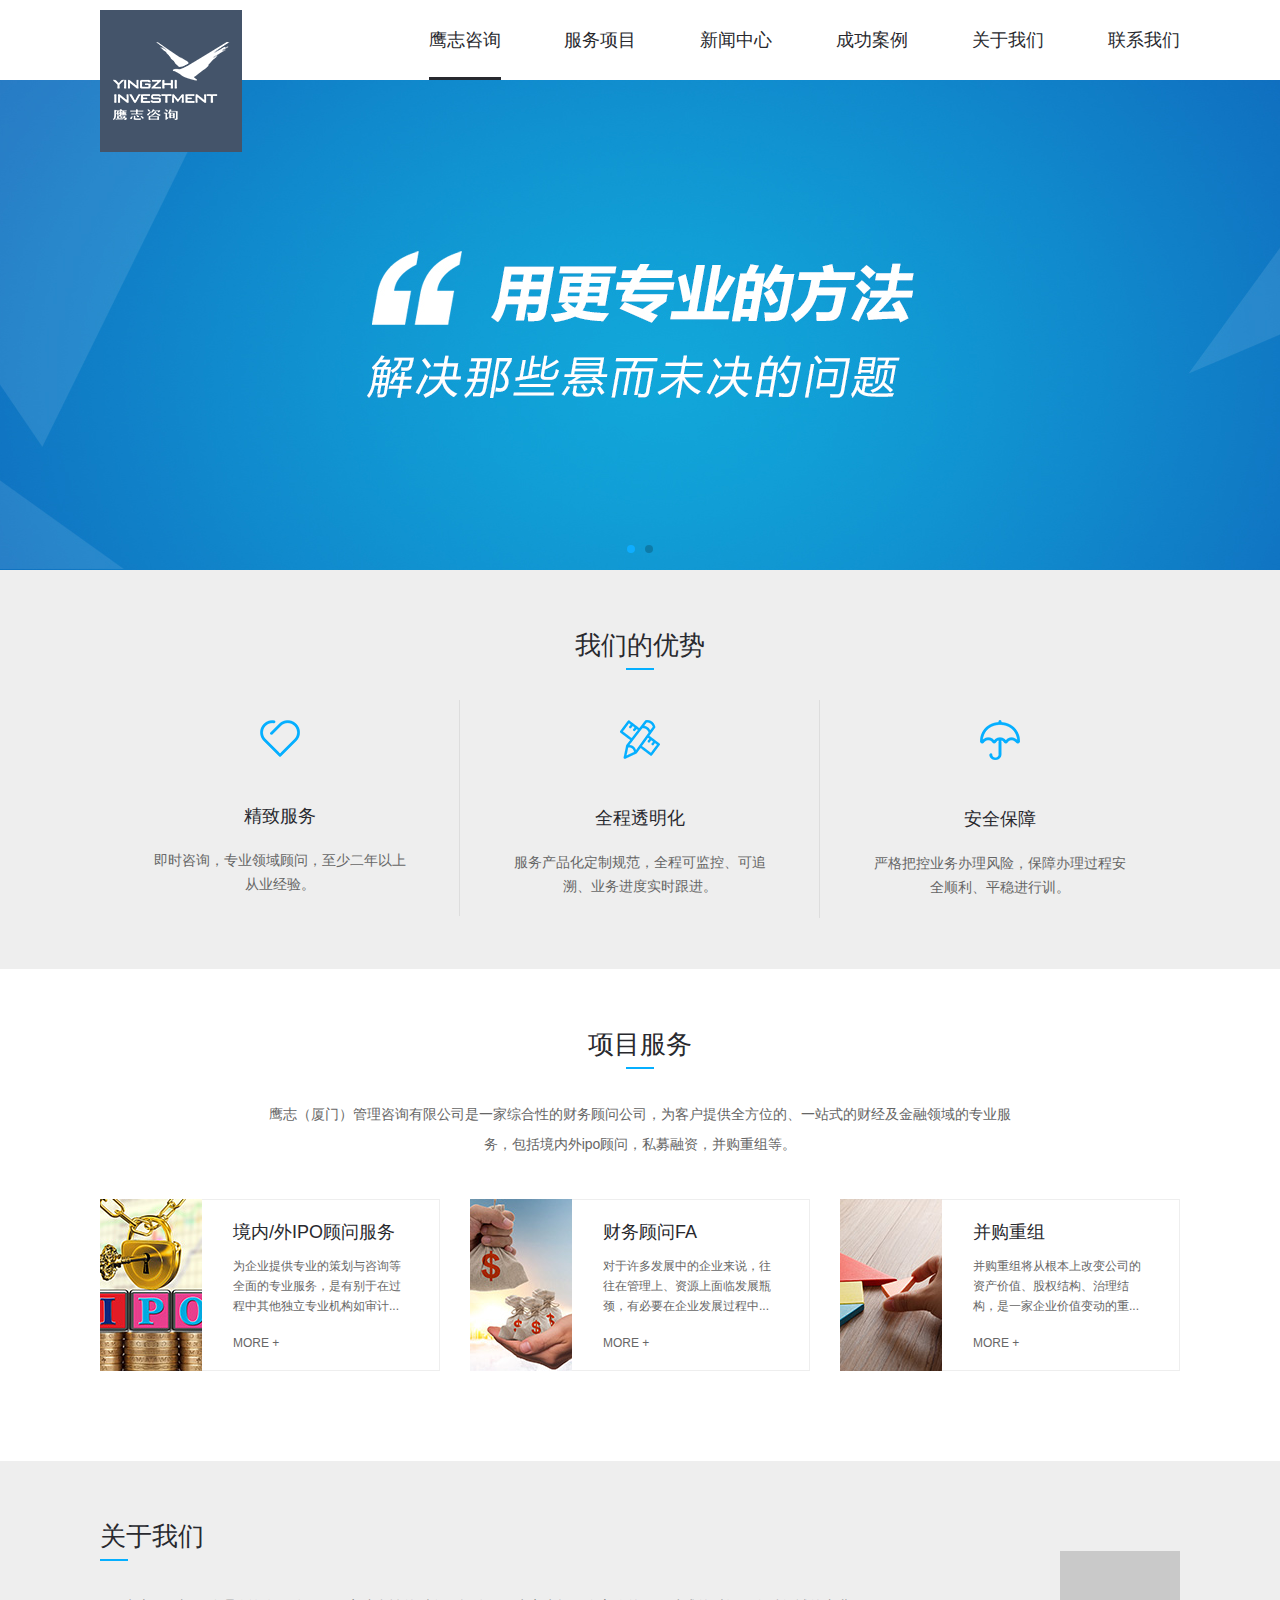
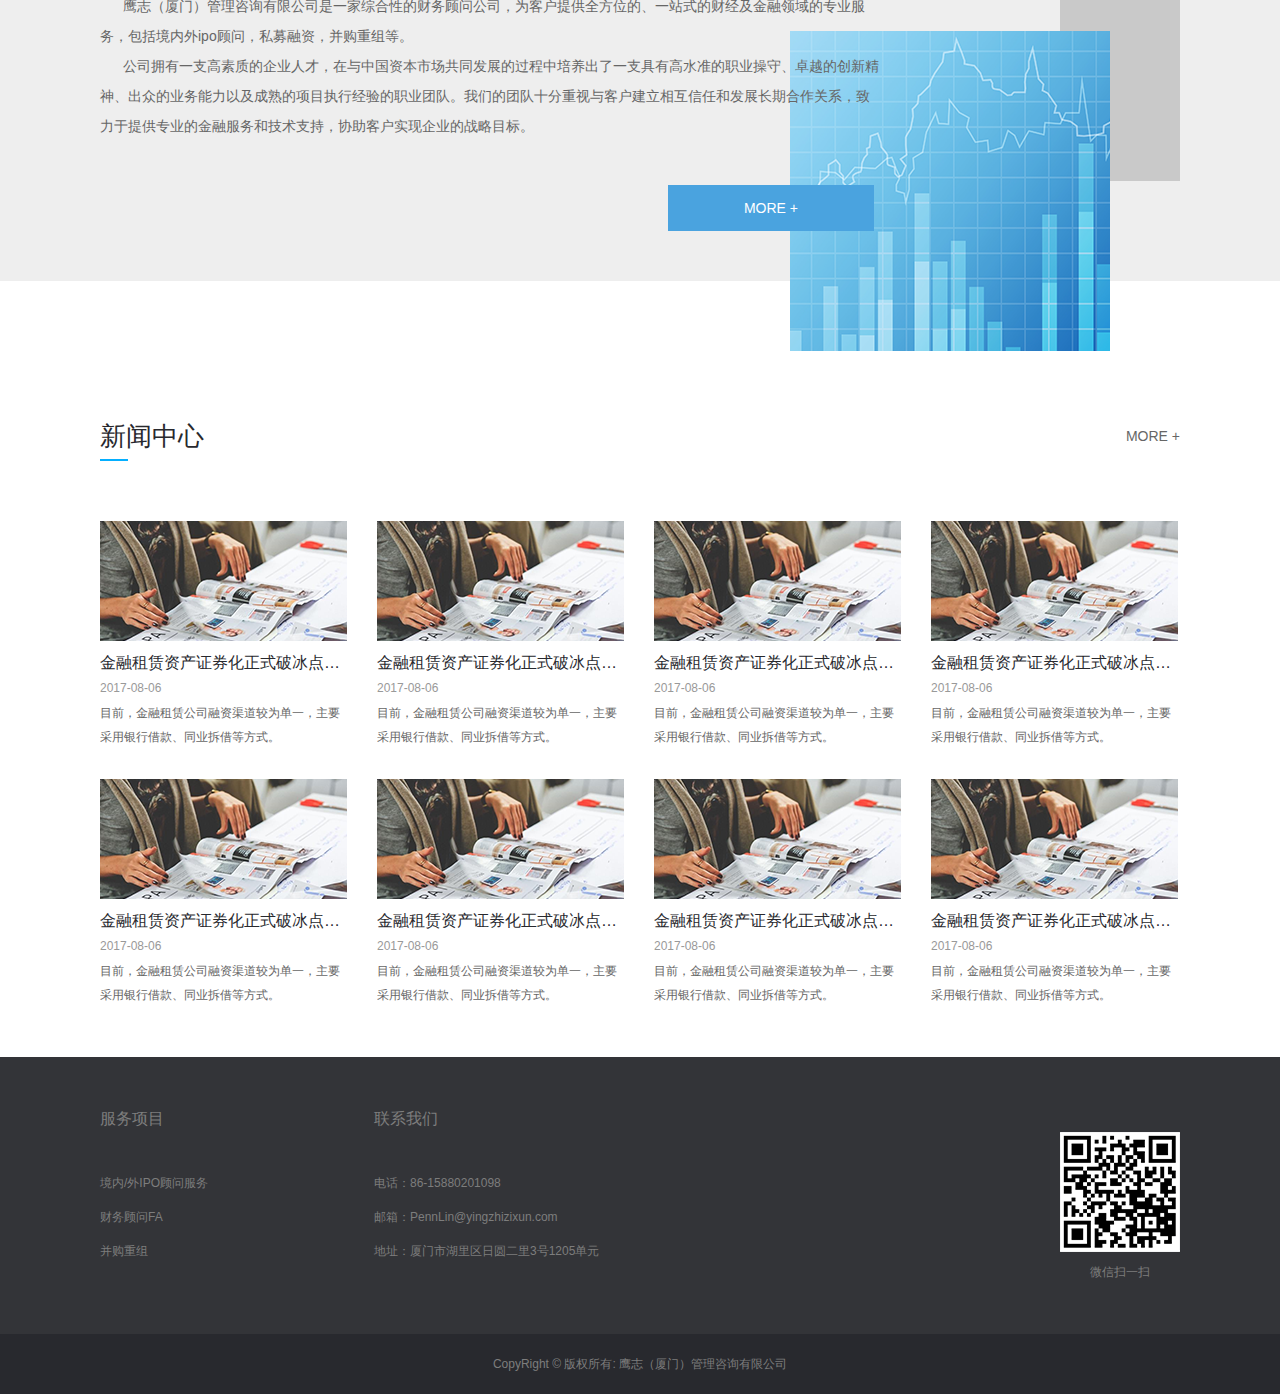
<file: index.html>
<!DOCTYPE html>
<html>
<head>
<meta charset="utf-8">
<meta http-equiv="X-UA-Compatible" content="IE=edge,chrome=1">
<title>鹰志(厦门)管理咨询有限公司</title>
<meta name="keywords" content="鹰志(厦门)管理咨询有限公司" />
<meta name="description" content="鹰志(厦门)管理咨询有限公司是综合性的财务顾问公司，服务范围包括上市融资顾问、私募及并购顾问、财税及管理顾问、税务筹划、内部监控及风险管理。" />
<link href="css/common.css" rel="stylesheet">
<link href="css/swiper.min.css" rel="stylesheet">
</head>
<body>
	<div class="wrap top-nav">
		<div class="center relative">
			<a class="logo" href=""></a>
			<p class="nav">
				<a class="on" href="index.html">鹰志咨询</a>
				<a href="service.html">服务项目</a>
				<a href="news.html">新闻中心</a>
				<a href="case.html">成功案例</a>
				<a href="about.html">关于我们</a>
				<a href="contact.html">联系我们</a>
			</p>
		</div>
	</div>
	<div class="wrap banner relative">
		<!-- <div class="banner-wen"></div> -->
		<div class="swiper-container">
	        <div class="swiper-wrapper">
	            <div class="swiper-slide" style="background:url(images/banner1.jpg) center center"></div>
	            <div class="swiper-slide" style="background:url(images/banner2.jpg) center center"></div>
	            <!-- <div class="swiper-slide" style="background:url(images/banner3.jpg) center center"></div> -->
	        </div>
	        <!-- Add Pagination -->
	        <div class="swiper-pagination"></div>
	    </div>
	</div>
	<div class="wrap grey padding">
		<div class="center">
			<p class="center-tit">我们的优势</p>
			<div class="superiority">
				<dl>
					<dd class="pic"><img src="images/icon-service.png"></dd>
					<dt>精致服务</dt>
					<dd>即时咨询，专业领域顾问，至少二年以上从业经验。</dd>
				</dl>
				<dl>
					<dd class="pic"><img src="images/icon-rule.png"></dd>
					<dt>全程透明化</dt>
					<dd>服务产品化定制规范，全程可监控、可追溯、业务进度实时跟进。</dd>
				</dl>
				<dl class="clear-bg">
					<dd class="pic"><img src="images/icon-safe.png"></dd>
					<dt>安全保障</dt>
					<dd>严格把控业务办理风险，保障办理过程安全顺利、平稳进行训。</dd>
				</dl>
			</div>
		</div>
	</div>
	<div class="wrap padding">
		<div class="center">
			<p class="center-tit">项目服务</p>
			<p class="center-subtit">鹰志（厦门）管理咨询有限公司是一家综合性的财务顾问公司，为客户提供全方位的、一站式的财经及金融领域的专业服务，包括境内外ipo顾问，私募融资，并购重组等。</p>
			<div class="ser-box clearfix">
				<div class="ser-list fl">
					<span class="pic">
						<i class="cover"></i>
						<img src="images/ser1.jpg">
					</span>
					<p class="ser-tit">境内/外IPO顾问服务</p>
					<p class="ser-wen">为企业提供专业的策划与咨询等全面的专业服务，是有别于在过程中其他独立专业机构如审计...</p>
					<a href="service.html?a=1">MORE +</a>
				</div>
				<div class="ser-list fl ml30">
					<span class="pic">
						<i class="cover"></i>
						<img src="images/ser2.jpg">
					</span>
					<p class="ser-tit">财务顾问FA</p>
					<p class="ser-wen">对于许多发展中的企业来说，往往在管理上、资源上面临发展瓶颈，有必要在企业发展过程中...</p>
					<a href="service.html?a=2">MORE +</a>
				</div>
				<div class="ser-list fr">
					<span class="pic">
						<i class="cover"></i>
						<img src="images/ser3.jpg">
					</span>
					<p class="ser-tit">并购重组</p>
					<p class="ser-wen">并购重组将从根本上改变公司的资产价值、股权结构、治理结构，是一家企业价值变动的重...</p>
					<a href="service.html?a=3">MORE +</a>
				</div>
			</div>
			<div class="ser-box clearfix">

<!-- 				<div class="ser-list fr">
					<span class="fr pic">
						<i class="cover"></i>
						<img src="images/ser4.jpg">
					</span>
					<p class="ser-tit">市值管理业务</p>
					<p class="ser-wen">为企业提供专业的策划与咨询等全面的专业服务，是有别于在过程中其他独立专业机构如审计师、律师、保荐人等所担当之角色...</p>
					<a href="service.html?a=4">MORE +</a>
				</div> -->
			</div>
		</div>
	</div>
	<div class="wrap grey padding">
		<div class="center about relative">
			<p class="left-tit">关于我们</p>
			<p class="about-pic1"></p>
			<p class="about-pic2"></p>
			<p class="about-wen">
				      &nbsp;&nbsp;&nbsp;&nbsp;&nbsp;&nbsp;鹰志（厦门）管理咨询有限公司是一家综合性的财务顾问公司，为客户提供全方位的、一站式的财经及金融领域的专业服务，包括境内外ipo顾问，私募融资，并购重组等。<br />
       				&nbsp;&nbsp;&nbsp;&nbsp;&nbsp;&nbsp;公司拥有一支高素质的企业人才，在与中国资本市场共同发展的过程中培养出了一支具有高水准的职业操守、卓越的创新精神、出众的业务能力以及成熟的项目执行经验的职业团队。我们的团队十分重视与客户建立相互信任和发展长期合作关系，致力于提供专业的金融服务和技术支持，协助客户实现企业的战略目标。
			</p>
			<a class="about-btn transition" href="about.html">MORE +</a>
		</div>
	</div>
	<div class="wrap mt80 padding">
		<div class="center about relative">
			<p class="left-tit">新闻中心<a href="news.html">MORE +</a></p>
			<div class="ind-news-box">
				<a class="ind-news-list" href="news-show.html">
					<span class="pic"><img src="images/news.png" /></span>
					<span class="tit">金融租赁资产证券化正式破冰点冰点冰点</span>
					<span class="time">2017-08-06</span>
					<span class="wen">目前，金融租赁公司融资渠道较为单一，主要采用银行借款、同业拆借等方式。</span>
				</a>
				<a class="ind-news-list" href="news-show.html">
					<span class="pic"><img src="images/news.png" /></span>
					<span class="tit">金融租赁资产证券化正式破冰点冰点冰点</span>
					<span class="time">2017-08-06</span>
					<span class="wen">目前，金融租赁公司融资渠道较为单一，主要采用银行借款、同业拆借等方式。</span>
				</a>
				<a class="ind-news-list" href="news-show.html">
					<span class="pic"><img src="images/news.png" /></span>
					<span class="tit">金融租赁资产证券化正式破冰点冰点冰点</span>
					<span class="time">2017-08-06</span>
					<span class="wen">目前，金融租赁公司融资渠道较为单一，主要采用银行借款、同业拆借等方式。</span>
				</a>
				<a class="ind-news-list" href="news-show.html">
					<span class="pic"><img src="images/news.png" /></span>
					<span class="tit">金融租赁资产证券化正式破冰点冰点冰点</span>
					<span class="time">2017-08-06</span>
					<span class="wen">目前，金融租赁公司融资渠道较为单一，主要采用银行借款、同业拆借等方式。</span>
				</a>
				<a class="ind-news-list" href="news-show.html">
					<span class="pic"><img src="images/news.png" /></span>
					<span class="tit">金融租赁资产证券化正式破冰点冰点冰点</span>
					<span class="time">2017-08-06</span>
					<span class="wen">目前，金融租赁公司融资渠道较为单一，主要采用银行借款、同业拆借等方式。</span>
				</a>
				<a class="ind-news-list" href="news-show.html">
					<span class="pic"><img src="images/news.png" /></span>
					<span class="tit">金融租赁资产证券化正式破冰点冰点冰点</span>
					<span class="time">2017-08-06</span>
					<span class="wen">目前，金融租赁公司融资渠道较为单一，主要采用银行借款、同业拆借等方式。</span>
				</a>
				<a class="ind-news-list" href="news-show.html">
					<span class="pic"><img src="images/news.png" /></span>
					<span class="tit">金融租赁资产证券化正式破冰点冰点冰点</span>
					<span class="time">2017-08-06</span>
					<span class="wen">目前，金融租赁公司融资渠道较为单一，主要采用银行借款、同业拆借等方式。</span>
				</a>
				<a class="ind-news-list" href="news-show.html">
					<span class="pic"><img src="images/news.png" /></span>
					<span class="tit">金融租赁资产证券化正式破冰点冰点冰点</span>
					<span class="time">2017-08-06</span>
					<span class="wen">目前，金融租赁公司融资渠道较为单一，主要采用银行借款、同业拆借等方式。</span>
				</a>
			</div>
		</div>
	</div>
	<div class="wrap dark1 padding">
		<div class="center bottom">
			<dl>
				<dt>服务项目</dt>
				<dd><a href="service.html?a=1">境内/外IPO顾问服务</a></dd>
				<dd><a href="service.html?a=2">财务顾问FA</a></dd>
				<dd><a href="service.html?a=3">并购重组</a></dd>
			</dl>
			<dl>
				<dt>联系我们</dt>
				<dd>电话：86-15880201098</dd>
				<dd>邮箱：PennLin@yingzhizixun.com</dd>
				<dd>地址：厦门市湖里区日圆二里3号1205单元</dd>
			</dl>
			<div class="bottom-qr fr">
				<img src="images/qr.png" />微信扫一扫
			</div>
		</div>
	</div>
	<div class="wrap dark2">
		<div class="center footer">CopyRight © 版权所有: 鹰志（厦门）管理咨询有限公司</div>
	</div>
</body>
<script src="js/jquery-1.8.0.min.js"></script>
<script src="js/swiper.min.js"></script>
<script>
var swiper = new Swiper('.swiper-container', {
	pagination: '.swiper-pagination',
	slidesPerView: 1,
	paginationClickable: true,
	loop: true,
	effect: 'fade',
    autoplay: 4000,
});
</script>
</html>
</file>
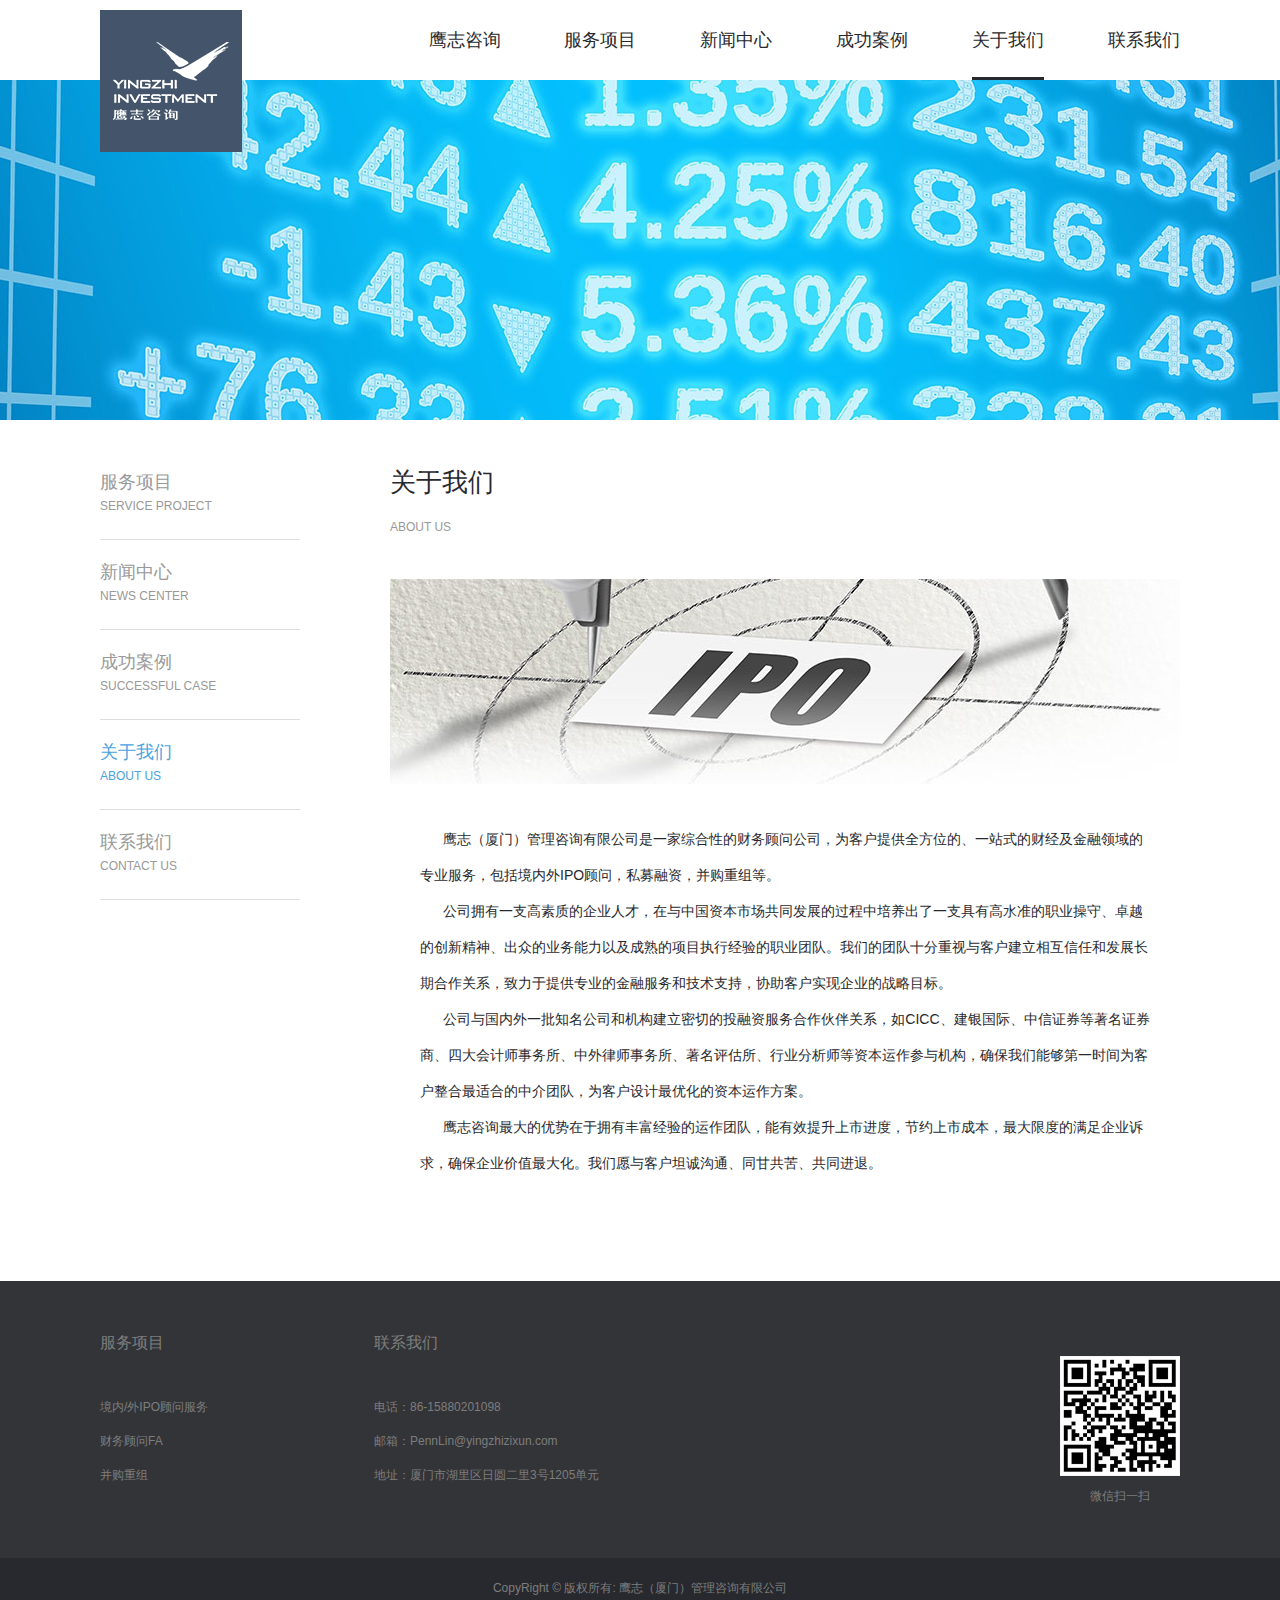
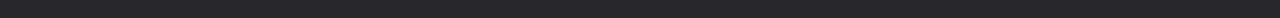
<file: about.html>
<!DOCTYPE html>
<html>
<head>
<meta charset="utf-8">
<meta http-equiv="X-UA-Compatible" content="IE=edge,chrome=1">
<title>鹰志(厦门)管理咨询有限公司</title>
<meta name="keywords" content="鹰志(厦门)管理咨询有限公司" />
<meta name="description" content="鹰志(厦门)管理咨询有限公司是综合性的财务顾问公司，服务范围包括上市融资顾问、私募及并购顾问、财税及管理顾问、税务筹划、内部监控及风险管理。" />
<link href="css/common.css" rel="stylesheet">
</head>
<body>
	<div class="wrap top-nav">
		<div class="center relative">
			<a class="logo" href=""></a>
			<p class="nav">
				<a href="index.html">鹰志咨询</a>
				<a href="service.html">服务项目</a>
				<a href="news.html">新闻中心</a>
				<a href="case.html">成功案例</a>
				<a class="on" href="about.html">关于我们</a>
				<a href="contact.html">联系我们</a>
			</p>
		</div>
	</div>
	<div class="wrap banner1 relative" style="background:url(images/about-banner.jpg) center center"></div>
	<div class="wrap">
		<div class="center main-box">
			<div class="left-nav">
				<a href="service.html">
					<span>服务项目</span>
					<i>SERVICE PROJECT</i>
				</a>
				<a href="news.html">
					<span>新闻中心</span>
					<i>NEWS CENTER</i>
				</a>
				<a href="case.html">
					<span>成功案例</span>
					<i>SUCCESSFUL CASE</i>
				</a>
				<a class="on" href="about.html">
					<span>关于我们</span>
					<i>ABOUT US</i>
				</a>
				<a href="contact.html">
					<span>联系我们</span>
					<i>CONTACT US</i>
				</a>
			</div>
			<div class="right-box">
				<div class="main-tit">
					<p>关于我们</p>
					<span>ABOUT US</span>
				</div>
				<img src="images/pic1.jpg">
				<div class="wen-box wen-mg">
      &nbsp;&nbsp;&nbsp;&nbsp;&nbsp;&nbsp;鹰志（厦门）管理咨询有限公司是一家综合性的财务顾问公司，为客户提供全方位的、一站式的财经及金融领域的专业服务，包括境内外IPO顾问，私募融资，并购重组等。<br>
      &nbsp;&nbsp;&nbsp;&nbsp;&nbsp;&nbsp;公司拥有一支高素质的企业人才，在与中国资本市场共同发展的过程中培养出了一支具有高水准的职业操守、卓越的创新精神、出众的业务能力以及成熟的项目执行经验的职业团队。我们的团队十分重视与客户建立相互信任和发展长期合作关系，致力于提供专业的金融服务和技术支持，协助客户实现企业的战略目标。<br>
      &nbsp;&nbsp;&nbsp;&nbsp;&nbsp;&nbsp;公司与国内外一批知名公司和机构建立密切的投融资服务合作伙伴关系，如CICC、建银国际、中信证券等著名证券商、四大会计师事务所、中外律师事务所、著名评估所、行业分析师等资本运作参与机构，确保我们能够第一时间为客户整合最适合的中介团队，为客户设计最优化的资本运作方案。<br>
      &nbsp;&nbsp;&nbsp;&nbsp;&nbsp;&nbsp;鹰志咨询最大的优势在于拥有丰富经验的运作团队，能有效提升上市进度，节约上市成本，最大限度的满足企业诉求，确保企业价值最大化。我们愿与客户坦诚沟通、同甘共苦、共同进退。
				</div>
			</div>
		</div>
	</div>


	<div class="wrap dark1 padding">
		<div class="center bottom">
			<dl>
				<dt>服务项目</dt>
				<dd><a href="service.html?a=1">境内/外IPO顾问服务</a></dd>
				<dd><a href="service.html?a=2">财务顾问FA</a></dd>
				<dd><a href="service.html?a=3">并购重组</a></dd>
			</dl>
			<dl>
				<dt>联系我们</dt>
				<dd>电话：86-15880201098</dd>
				<dd>邮箱：PennLin@yingzhizixun.com</dd>
				<dd>地址：厦门市湖里区日圆二里3号1205单元</dd>
			</dl>
			<div class="bottom-qr fr">
				<img src="images/qr.png" />微信扫一扫
			</div>
		</div>
	</div>
	<div class="wrap dark2">
		<div class="center footer">CopyRight © 版权所有: 鹰志（厦门）管理咨询有限公司</div>
	</div>
</body>
</html>
</file>
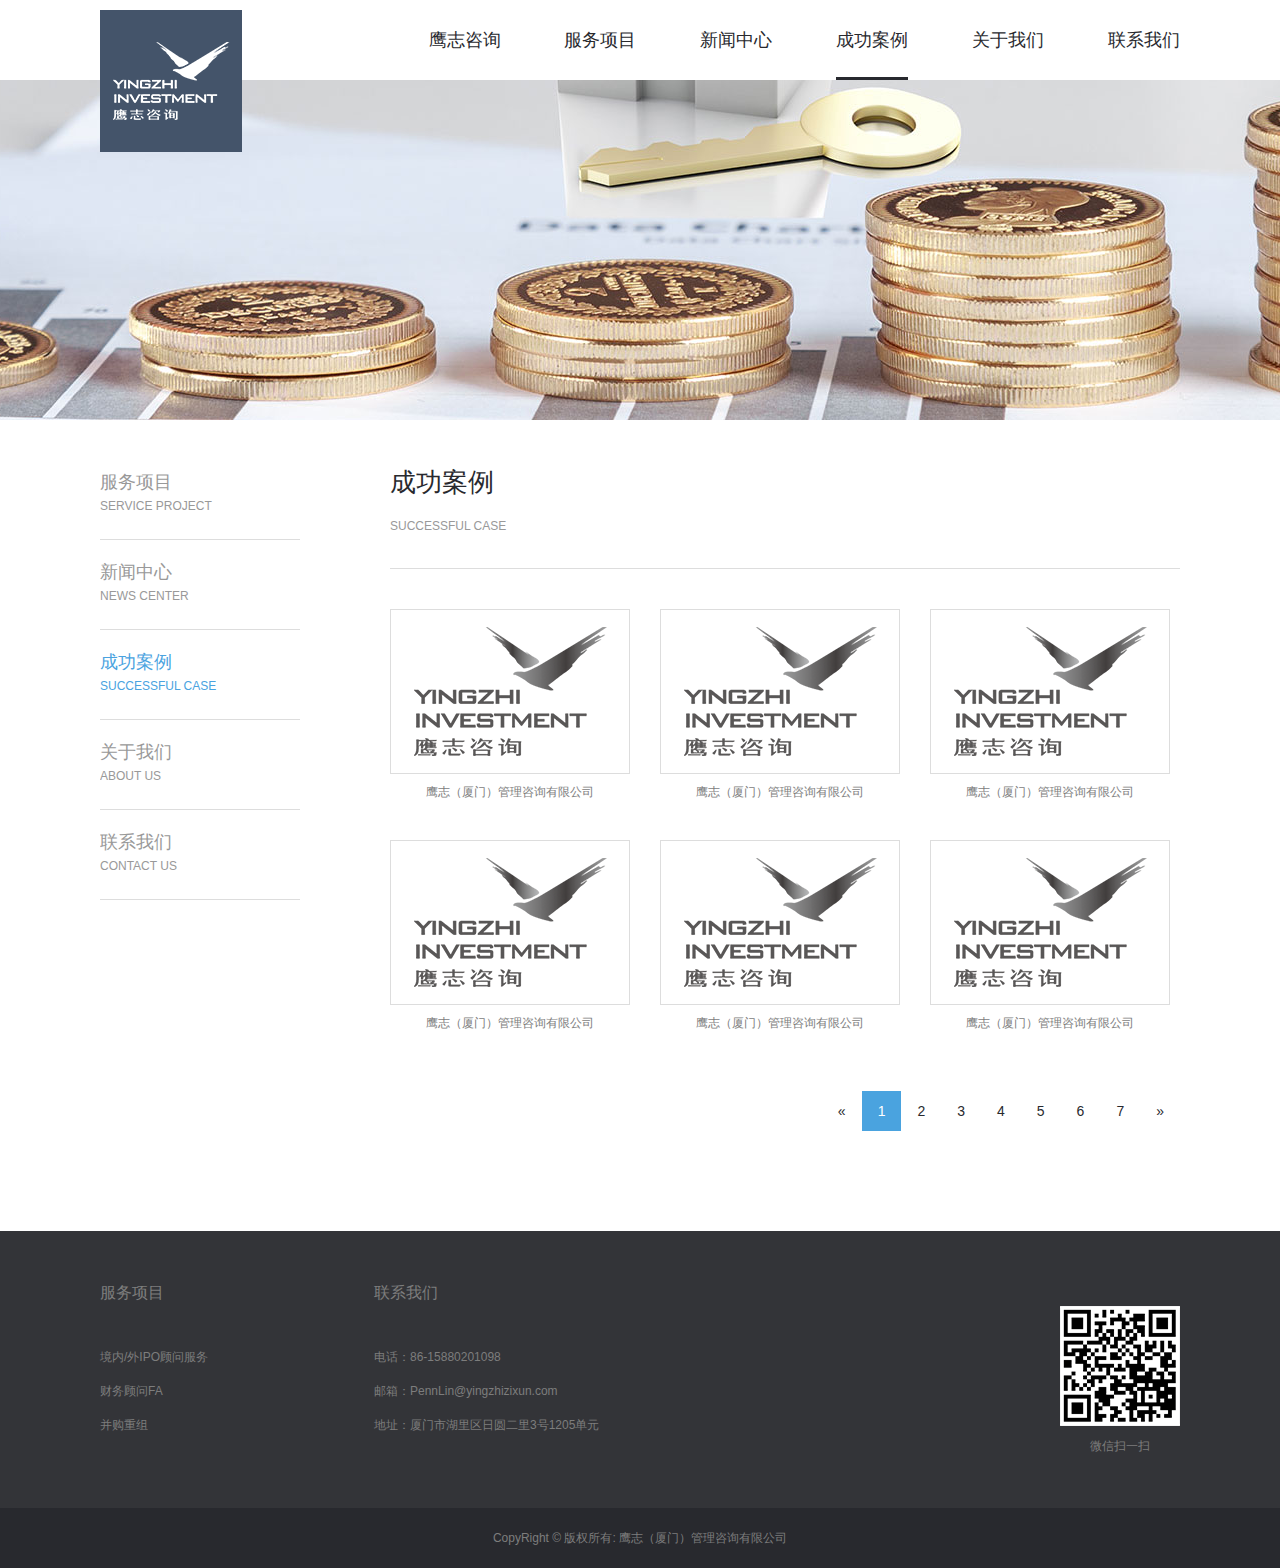
<file: case.html>
<!DOCTYPE html>
<html>
<head>
<meta charset="utf-8">
<meta http-equiv="X-UA-Compatible" content="IE=edge,chrome=1">
<title>鹰志(厦门)管理咨询有限公司</title>
<meta name="keywords" content="鹰志(厦门)管理咨询有限公司" />
<meta name="description" content="鹰志(厦门)管理咨询有限公司是综合性的财务顾问公司，服务范围包括上市融资顾问、私募及并购顾问、财税及管理顾问、税务筹划、内部监控及风险管理。" />
<link href="css/common.css" rel="stylesheet">
</head>
<body>
	<div class="wrap top-nav">
		<div class="center relative">
			<a class="logo" href=""></a>
			<p class="nav">
				<a href="index.html">鹰志咨询</a>
				<a href="service.html">服务项目</a>
				<a href="news.html">新闻中心</a>
				<a class="on" href="case.html">成功案例</a>
				<a href="about.html">关于我们</a>
				<a href="contact.html">联系我们</a>
			</p>
		</div>
	</div>
	<div class="wrap banner1 relative" style="background:url(images/case-banner.jpg) center center"></div>
	<div class="wrap">
		<div class="center main-box">
			<div class="left-nav">
				<a href="service.html">
					<span>服务项目</span>
					<i>SERVICE PROJECT</i>
				</a>
				<a href="news.html">
					<span>新闻中心</span>
					<i>NEWS CENTER</i>
				</a>
				<a class="on" href="case.html">
					<span>成功案例</span>
					<i>SUCCESSFUL CASE</i>
				</a>
				<a href="about.html">
					<span>关于我们</span>
					<i>ABOUT US</i>
				</a>
				<a href="contact.html">
					<span>联系我们</span>
					<i>CONTACT US</i>
				</a>
			</div>
			<div class="right-box">
				<div class="main-tit">
					<p>成功案例</p>
					<span class="bb-line">SUCCESSFUL CASE</span>
				</div>
				<dl class="wen-box">
					<dd class="case-list">
						<span><img src="images/case.png"></span>鹰志（厦门）管理咨询有限公司
					</dd>
					<dd class="case-list">
						<span><img src="images/case.png"></span>鹰志（厦门）管理咨询有限公司
					</dd>
					<dd class="case-list">
						<span><img src="images/case.png"></span>鹰志（厦门）管理咨询有限公司
					</dd>
					<dd class="case-list">
						<span><img src="images/case.png"></span>鹰志（厦门）管理咨询有限公司
					</dd>
					<dd class="case-list">
						<span><img src="images/case.png"></span>鹰志（厦门）管理咨询有限公司
					</dd>
					<dd class="case-list">
						<span><img src="images/case.png"></span>鹰志（厦门）管理咨询有限公司
					</dd>
				</dl>
				<ul class="pagination">
				  <li><a href="#">«</a></li>
				  <li><a class="active" href="#">1</a></li>
				  <li><a href="#">2</a></li>
				  <li><a href="#">3</a></li>
				  <li><a href="#">4</a></li>
				  <li><a href="#">5</a></li>
				  <li><a href="#">6</a></li>
				  <li><a href="#">7</a></li>
				  <li><a href="#">»</a></li>
				</ul>
			</div>
		</div>
	</div>


	<div class="wrap dark1 padding">
		<div class="center bottom">
			<dl>
				<dt>服务项目</dt>
				<dd><a href="service.html?a=1">境内/外IPO顾问服务</a></dd>
				<dd><a href="service.html?a=2">财务顾问FA</a></dd>
				<dd><a href="service.html?a=3">并购重组</a></dd>
			</dl>
			<dl>
				<dt>联系我们</dt>
				<dd>电话：86-15880201098</dd>
				<dd>邮箱：PennLin@yingzhizixun.com</dd>
				<dd>地址：厦门市湖里区日圆二里3号1205单元</dd>
			</dl>
			<div class="bottom-qr fr">
				<img src="images/qr.png" />微信扫一扫
			</div>
		</div>
	</div>
	<div class="wrap dark2">
		<div class="center footer">CopyRight © 版权所有: 鹰志（厦门）管理咨询有限公司</div>
	</div>
</body>
</html>
</file>
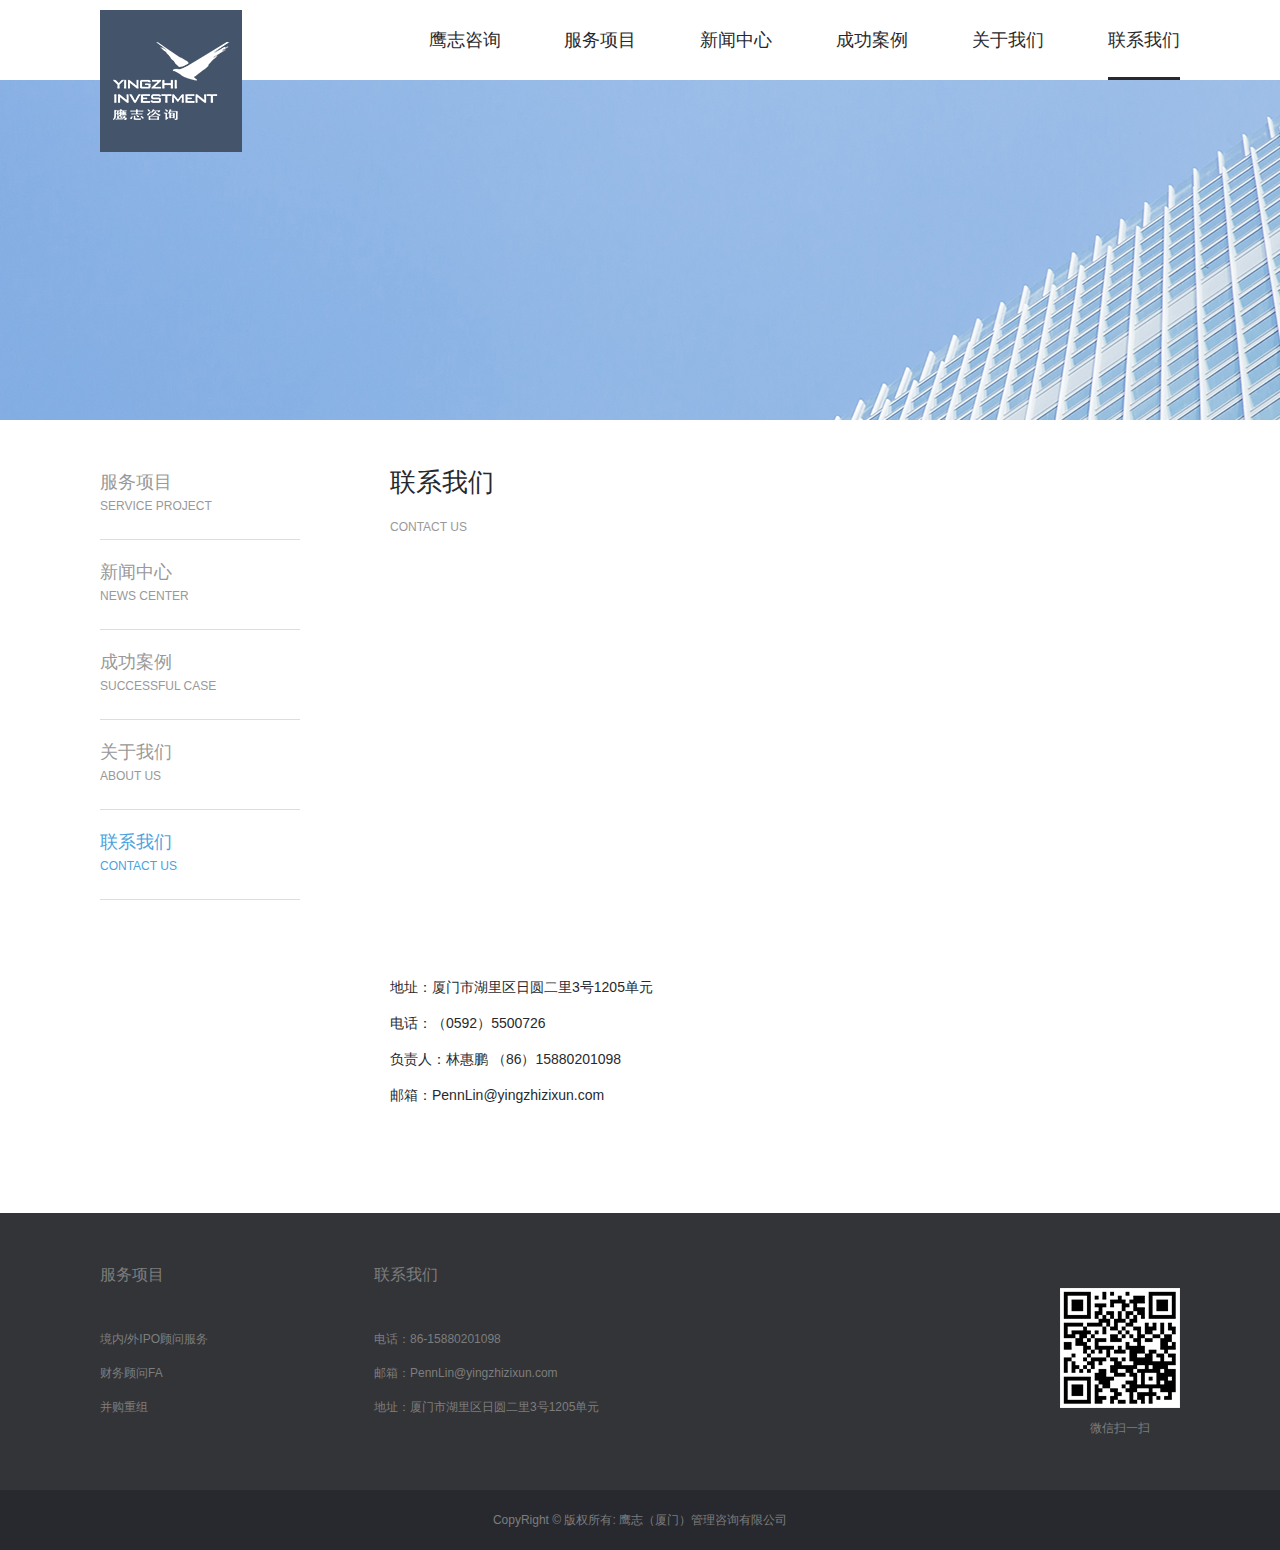
<file: contact.html>
<!DOCTYPE html>
<html>
<head>
<meta charset="utf-8">
<meta http-equiv="X-UA-Compatible" content="IE=edge,chrome=1">
<title>鹰志(厦门)管理咨询有限公司</title>
<meta name="keywords" content="鹰志(厦门)管理咨询有限公司" />
<meta name="description" content="鹰志(厦门)管理咨询有限公司是综合性的财务顾问公司，服务范围包括上市融资顾问、私募及并购顾问、财税及管理顾问、税务筹划、内部监控及风险管理。" />
<link href="css/common.css" rel="stylesheet">
<script type="text/javascript" src="http://api.map.baidu.com/api?v=2.0&ak=x5vFHGMGlc7IvaSahOGTXwT5"></script>
</head>
<body>
	<div class="wrap top-nav">
		<div class="center relative">
			<a class="logo" href=""></a>
			<p class="nav">
				<a href="index.html">鹰志咨询</a>
				<a href="service.html">服务项目</a>
				<a href="news.html">新闻中心</a>
				<a href="case.html">成功案例</a>
				<a href="about.html">关于我们</a>
				<a class="on" href="contact.html">联系我们</a>
			</p>
		</div>
	</div>
	<div class="wrap banner1 relative" style="background:url(images/contact-banner.jpg) center center"></div>
	<div class="wrap">
		<div class="center main-box">
			<div class="left-nav">
				<a href="service.html">
					<span>服务项目</span>
					<i>SERVICE PROJECT</i>
				</a>
				<a href="news.html">
					<span>新闻中心</span>
					<i>NEWS CENTER</i>
				</a>
				<a href="case.html">
					<span>成功案例</span>
					<i>SUCCESSFUL CASE</i>
				</a>
				<a href="about.html">
					<span>关于我们</span>
					<i>ABOUT US</i>
				</a>
				<a class="on" href="contact.html">
					<span>联系我们</span>
					<i>CONTACT US</i>
				</a>
			</div>
			<div class="right-box">
				<div class="main-tit">
					<p>联系我们</p>
					<span>CONTACT US</span>
				</div>
				<div class="map">
					<div id="l-map"></div>
				</div>
				<div class="wen-box">
					地址：厦门市湖里区日圆二里3号1205单元<br>
					电话：（0592）5500726<br>
					负责人：林惠鹏 （86）15880201098<br>
					邮箱：PennLin@yingzhizixun.com<br>
				</div>
			</div>
		</div>
	</div>


	<div class="wrap dark1 padding">
		<div class="center bottom">
			<dl>
				<dt>服务项目</dt>
				<dd><a href="service.html?a=1">境内/外IPO顾问服务</a></dd>
				<dd><a href="service.html?a=2">财务顾问FA</a></dd>
				<dd><a href="service.html?a=3">并购重组</a></dd>
			</dl>
			<dl>
				<dt>联系我们</dt>
				<dd>电话：86-15880201098</dd>
				<dd>邮箱：PennLin@yingzhizixun.com</dd>
				<dd>地址：厦门市湖里区日圆二里3号1205单元</dd>
			</dl>
			<div class="bottom-qr fr">
				<img src="images/qr.png" />微信扫一扫
			</div>
		</div>
	</div>
	<div class="wrap dark2">
		<div class="center footer">CopyRight © 版权所有: 鹰志（厦门）管理咨询有限公司</div>
	</div>
</body>
<script type="text/javascript">
	// 百度地图API功能
	var map = new BMap.Map("l-map");            // 创建Map实例
	map.centerAndZoom(new BMap.Point(118.1692,24.521102), 11);
	var local = new BMap.LocalSearch(map, {
		renderOptions: {map: map}
	});
	local.search("厦门市湖里区日圆二里公交车站");
</script>
</html>
</file>
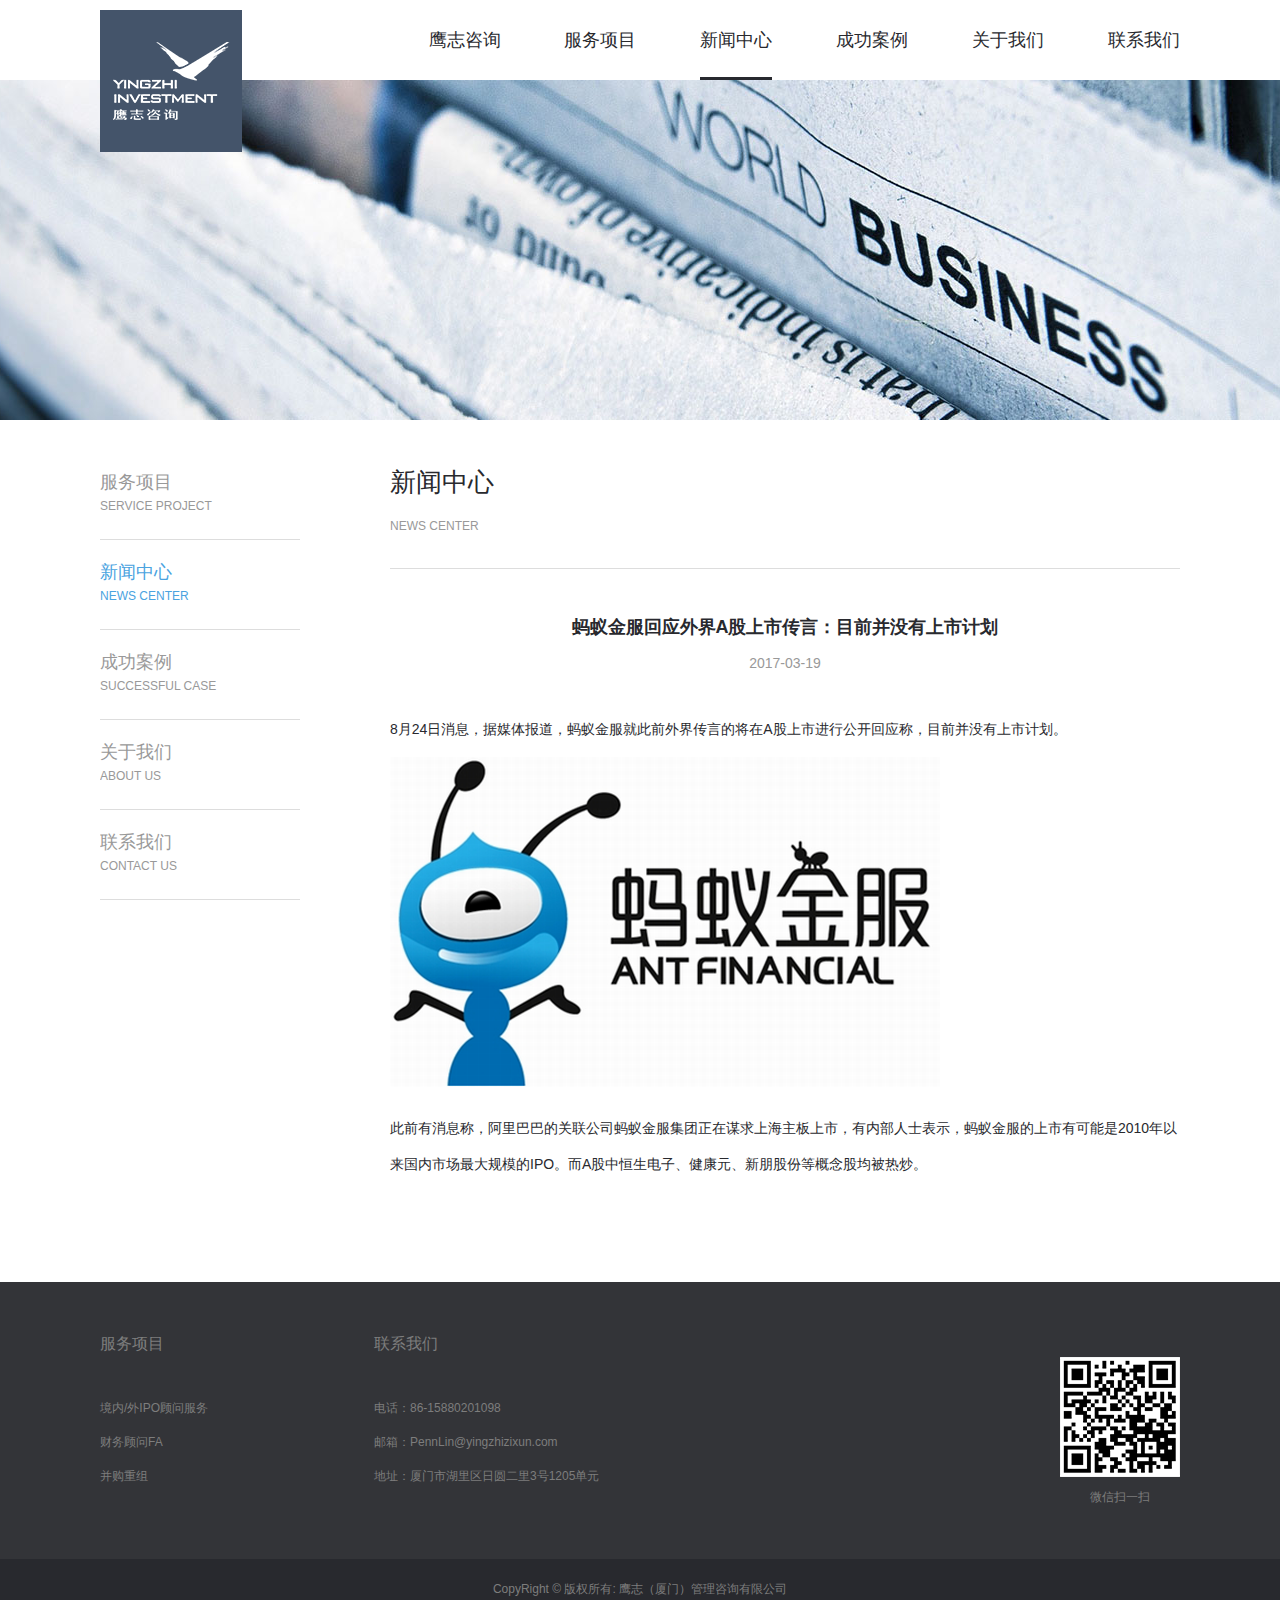
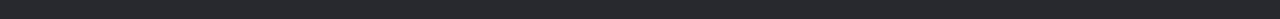
<file: news-show.html>
<!DOCTYPE html>
<html>
<head>
<meta charset="utf-8">
<meta http-equiv="X-UA-Compatible" content="IE=edge,chrome=1">
<title>鹰志(厦门)管理咨询有限公司</title>
<meta name="keywords" content="鹰志(厦门)管理咨询有限公司" />
<meta name="description" content="鹰志(厦门)管理咨询有限公司是综合性的财务顾问公司，服务范围包括上市融资顾问、私募及并购顾问、财税及管理顾问、税务筹划、内部监控及风险管理。" />
<link href="css/common.css" rel="stylesheet">
</head>
<body>
	<div class="wrap top-nav">
		<div class="center relative">
			<a class="logo" href=""></a>
			<p class="nav">
				<a href="index.html">鹰志咨询</a>
				<a href="service.html">服务项目</a>
				<a class="on" href="news.html">新闻中心</a>
				<a href="case.html">成功案例</a>
				<a href="about.html">关于我们</a>
				<a href="contact.html">联系我们</a>
			</p>
		</div>
	</div>
	<div class="wrap banner1 relative" style="background:url(images/news-banner.jpg) center center"></div>
	<div class="wrap">
		<div class="center main-box">
			<div class="left-nav">
				<a href="service.html">
					<span>服务项目</span>
					<i>SERVICE PROJECT</i>
				</a>
				<a class="on" href="news.html">
					<span>新闻中心</span>
					<i>NEWS CENTER</i>
				</a>
				<a href="case.html">
					<span>成功案例</span>
					<i>SUCCESSFUL CASE</i>
				</a>
				<a href="about.html">
					<span>关于我们</span>
					<i>ABOUT US</i>
				</a>
				<a href="contact.html">
					<span>联系我们</span>
					<i>CONTACT US</i>
				</a>
			</div>
			<div class="right-box">
				<div class="main-tit">
					<p>新闻中心</p>
					<span class="bb-line">NEWS CENTER</span>
				</div>
				<div class="wen-box">
					<p class="news-main-tit">蚂蚁金服回应外界A股上市传言：目前并没有上市计划</p>
					<p class="news-main-time">2017-03-19</p>
					<div class="news-main">
8月24日消息，据媒体报道，蚂蚁金服就此前外界传言的将在A股上市进行公开回应称，目前并没有上市计划。<br>
<img src="images/news-main.png"><br>
此前有消息称，阿里巴巴的关联公司蚂蚁金服集团正在谋求上海主板上市，有内部人士表示，蚂蚁金服的上市有可能是2010年以来国内市场最大规模的IPO。而A股中恒生电子、健康元、新朋股份等概念股均被热炒。
					</div>
				</div>
			</div>
		</div>
	</div>


	<div class="wrap dark1 padding">
		<div class="center bottom">
			<dl>
				<dt>服务项目</dt>
				<dd><a href="service.html?a=1">境内/外IPO顾问服务</a></dd>
				<dd><a href="service.html?a=2">财务顾问FA</a></dd>
				<dd><a href="service.html?a=3">并购重组</a></dd>
			</dl>
			<dl>
				<dt>联系我们</dt>
				<dd>电话：86-15880201098</dd>
				<dd>邮箱：PennLin@yingzhizixun.com</dd>
				<dd>地址：厦门市湖里区日圆二里3号1205单元</dd>
			</dl>
			<div class="bottom-qr fr">
				<img src="images/qr.png" />微信扫一扫
			</div>
		</div>
	</div>
	<div class="wrap dark2">
		<div class="center footer">CopyRight © 版权所有: 鹰志（厦门）管理咨询有限公司</div>
	</div>
</body>
</html>
</file>
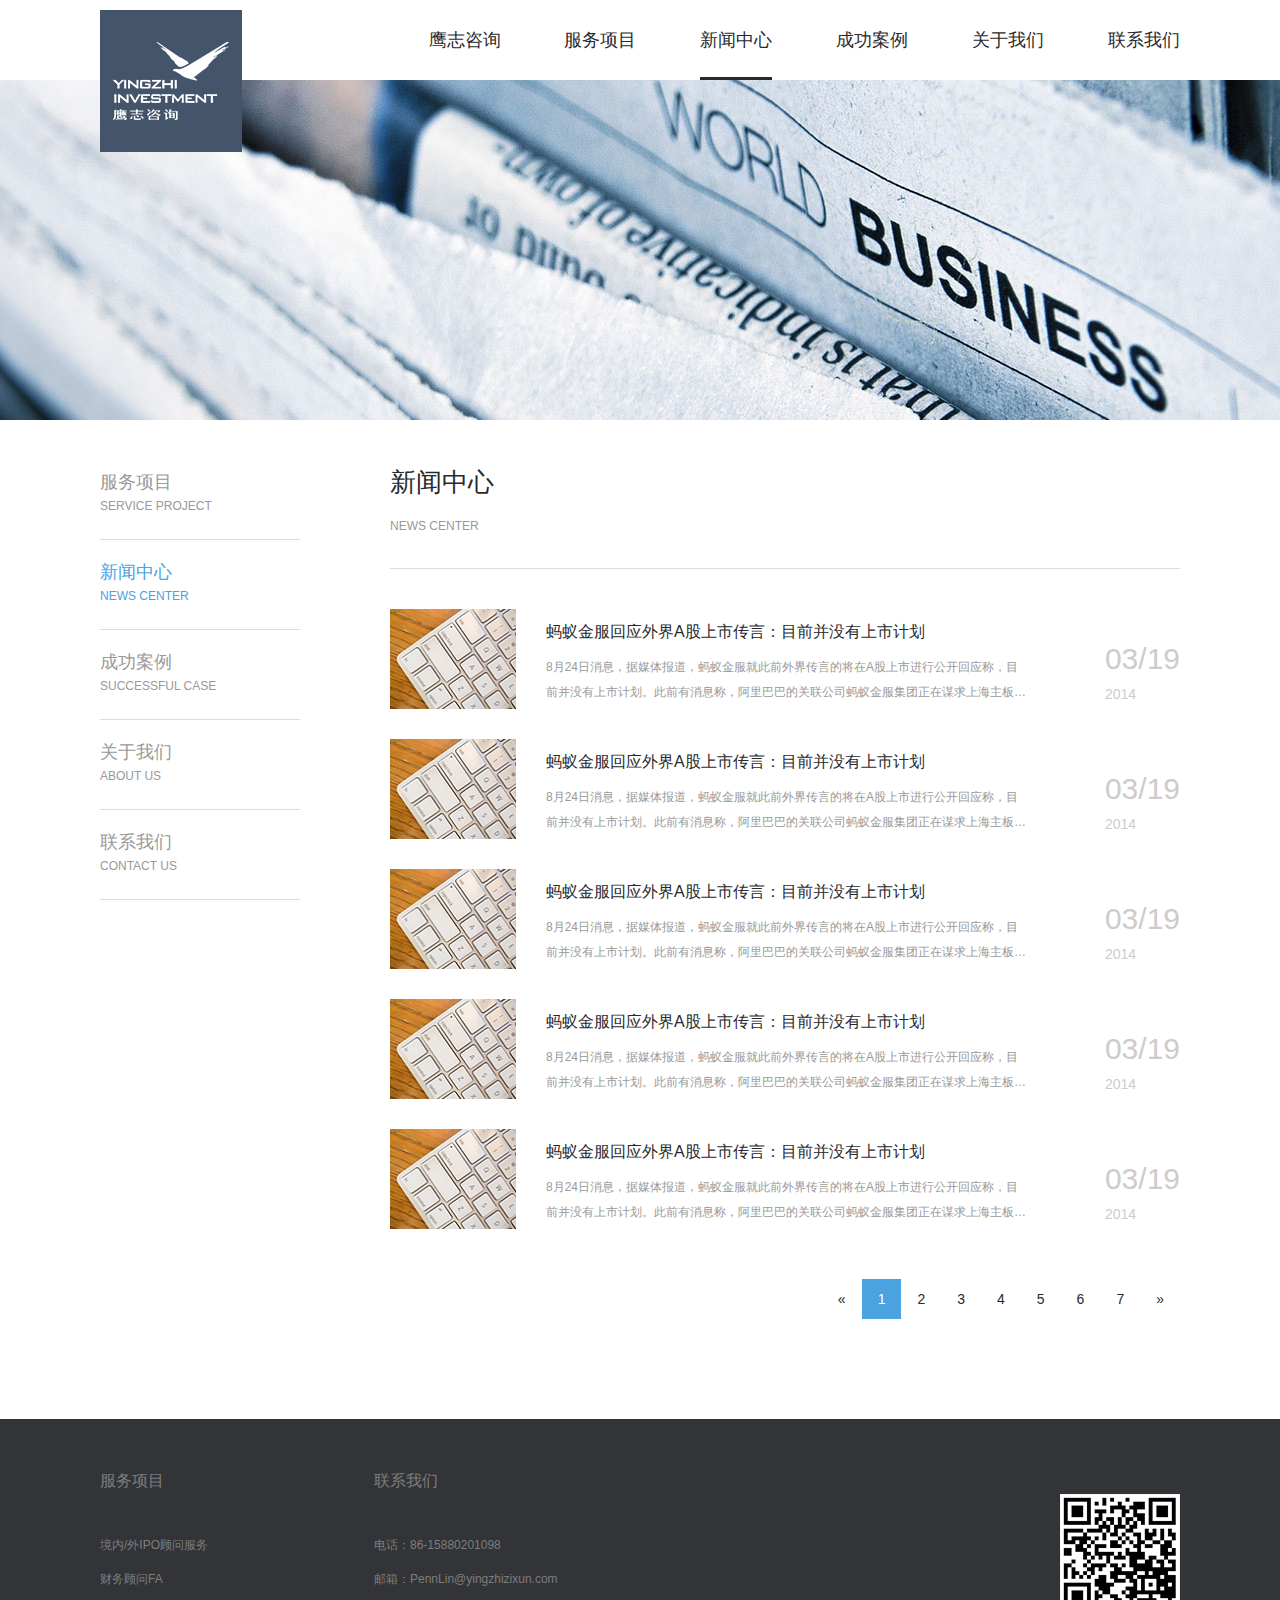
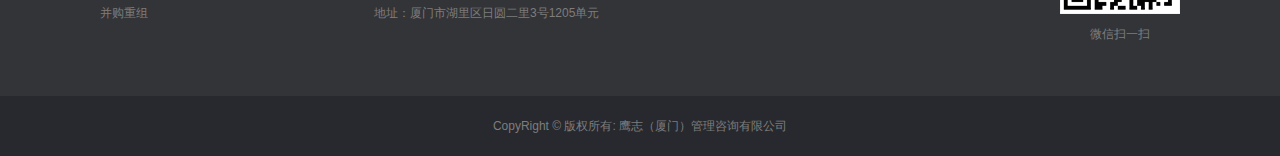
<file: news.html>
<!DOCTYPE html>
<html>
<head>
<meta charset="utf-8">
<meta http-equiv="X-UA-Compatible" content="IE=edge,chrome=1">
<title>鹰志(厦门)管理咨询有限公司</title>
<meta name="keywords" content="鹰志(厦门)管理咨询有限公司" />
<meta name="description" content="鹰志(厦门)管理咨询有限公司是综合性的财务顾问公司，服务范围包括上市融资顾问、私募及并购顾问、财税及管理顾问、税务筹划、内部监控及风险管理。" />
<link href="css/common.css" rel="stylesheet">
</head>
<body>
	<div class="wrap top-nav">
		<div class="center relative">
			<a class="logo" href=""></a>
			<p class="nav">
				<a href="index.html">鹰志咨询</a>
				<a href="service.html">服务项目</a>
				<a class="on" href="news.html">新闻中心</a>
				<a href="case.html">成功案例</a>
				<a href="about.html">关于我们</a>
				<a href="contact.html">联系我们</a>
			</p>
		</div>
	</div>
	<div class="wrap banner1 relative" style="background:url(images/news-banner.jpg) center center"></div>
	<div class="wrap">
		<div class="center main-box">
			<div class="left-nav">
				<a href="service.html">
					<span>服务项目</span>
					<i>SERVICE PROJECT</i>
				</a>
				<a class="on" href="news.html">
					<span>新闻中心</span>
					<i>NEWS CENTER</i>
				</a>
				<a href="case.html">
					<span>成功案例</span>
					<i>SUCCESSFUL CASE</i>
				</a>
				<a href="about.html">
					<span>关于我们</span>
					<i>ABOUT US</i>
				</a>
				<a href="contact.html">
					<span>联系我们</span>
					<i>CONTACT US</i>
				</a>
			</div>
			<div class="right-box">
				<div class="main-tit">
					<p>新闻中心</p>
					<span class="bb-line">NEWS CENTER</span>
				</div>
				<div class="wen-box">
					<a class="news-list" href="news-show.html">
						<span class="news-pic"><img src="images/news-pic.png"></span>
						<p class="news-wen">
							<span class="tit">蚂蚁金服回应外界A股上市传言：目前并没有上市计划</span>
							<span class="wen">
								8月24日消息，据媒体报道，蚂蚁金服就此前外界传言的将在A股上市进行公开回应称，目前并没有上市计划。此前有消息称，阿里巴巴的关联公司蚂蚁金服集团正在谋求上海主板上市，有内部人士表示，蚂蚁金服的上市有可能是2010年以来国内市场最大规模的IPO。而A股...
							</span>
						</p>
						<p class="news-time">
							03/19<br><i>2014</i>
						</p>
					</a>
					<a class="news-list" href="news-show.html">
						<span class="news-pic"><img src="images/news-pic.png"></span>
						<p class="news-wen">
							<span class="tit">蚂蚁金服回应外界A股上市传言：目前并没有上市计划</span>
							<span class="wen">
								8月24日消息，据媒体报道，蚂蚁金服就此前外界传言的将在A股上市进行公开回应称，目前并没有上市计划。此前有消息称，阿里巴巴的关联公司蚂蚁金服集团正在谋求上海主板上市，有内部人士表示，蚂蚁金服的上市有可能是2010年以来国内市场最大规模的IPO。而A股...
							</span>
						</p>
						<p class="news-time">
							03/19<br><i>2014</i>
						</p>
					</a>
					<a class="news-list" href="news-show.html">
						<span class="news-pic"><img src="images/news-pic.png"></span>
						<p class="news-wen">
							<span class="tit">蚂蚁金服回应外界A股上市传言：目前并没有上市计划</span>
							<span class="wen">
								8月24日消息，据媒体报道，蚂蚁金服就此前外界传言的将在A股上市进行公开回应称，目前并没有上市计划。此前有消息称，阿里巴巴的关联公司蚂蚁金服集团正在谋求上海主板上市，有内部人士表示，蚂蚁金服的上市有可能是2010年以来国内市场最大规模的IPO。而A股...
							</span>
						</p>
						<p class="news-time">
							03/19<br><i>2014</i>
						</p>
					</a>
					<a class="news-list" href="news-show.html">
						<span class="news-pic"><img src="images/news-pic.png"></span>
						<p class="news-wen">
							<span class="tit">蚂蚁金服回应外界A股上市传言：目前并没有上市计划</span>
							<span class="wen">
								8月24日消息，据媒体报道，蚂蚁金服就此前外界传言的将在A股上市进行公开回应称，目前并没有上市计划。此前有消息称，阿里巴巴的关联公司蚂蚁金服集团正在谋求上海主板上市，有内部人士表示，蚂蚁金服的上市有可能是2010年以来国内市场最大规模的IPO。而A股...
							</span>
						</p>
						<p class="news-time">
							03/19<br><i>2014</i>
						</p>
					</a>
					<a class="news-list" href="news-show.html">
						<span class="news-pic"><img src="images/news-pic.png"></span>
						<p class="news-wen">
							<span class="tit">蚂蚁金服回应外界A股上市传言：目前并没有上市计划</span>
							<span class="wen">
								8月24日消息，据媒体报道，蚂蚁金服就此前外界传言的将在A股上市进行公开回应称，目前并没有上市计划。此前有消息称，阿里巴巴的关联公司蚂蚁金服集团正在谋求上海主板上市，有内部人士表示，蚂蚁金服的上市有可能是2010年以来国内市场最大规模的IPO。而A股...
							</span>
						</p>
						<p class="news-time">
							03/19<br><i>2014</i>
						</p>
					</a>
				</div>
				<ul class="pagination">
				  <li><a href="#">«</a></li>
				  <li><a class="active" href="#">1</a></li>
				  <li><a href="#">2</a></li>
				  <li><a href="#">3</a></li>
				  <li><a href="#">4</a></li>
				  <li><a href="#">5</a></li>
				  <li><a href="#">6</a></li>
				  <li><a href="#">7</a></li>
				  <li><a href="#">»</a></li>
				</ul>
			</div>
		</div>
	</div>


	<div class="wrap dark1 padding">
		<div class="center bottom">
			<dl>
				<dt>服务项目</dt>
				<dd><a href="service.html?a=1">境内/外IPO顾问服务</a></dd>
				<dd><a href="service.html?a=2">财务顾问FA</a></dd>
				<dd><a href="service.html?a=3">并购重组</a></dd>
			</dl>
			<dl>
				<dt>联系我们</dt>
				<dd>电话：86-15880201098</dd>
				<dd>邮箱：PennLin@yingzhizixun.com</dd>
				<dd>地址：厦门市湖里区日圆二里3号1205单元</dd>
			</dl>
			<div class="bottom-qr fr">
				<img src="images/qr.png" />微信扫一扫
			</div>
		</div>
	</div>
	<div class="wrap dark2">
		<div class="center footer">CopyRight © 版权所有: 鹰志（厦门）管理咨询有限公司</div>
	</div>
</body>
</html>
</file>
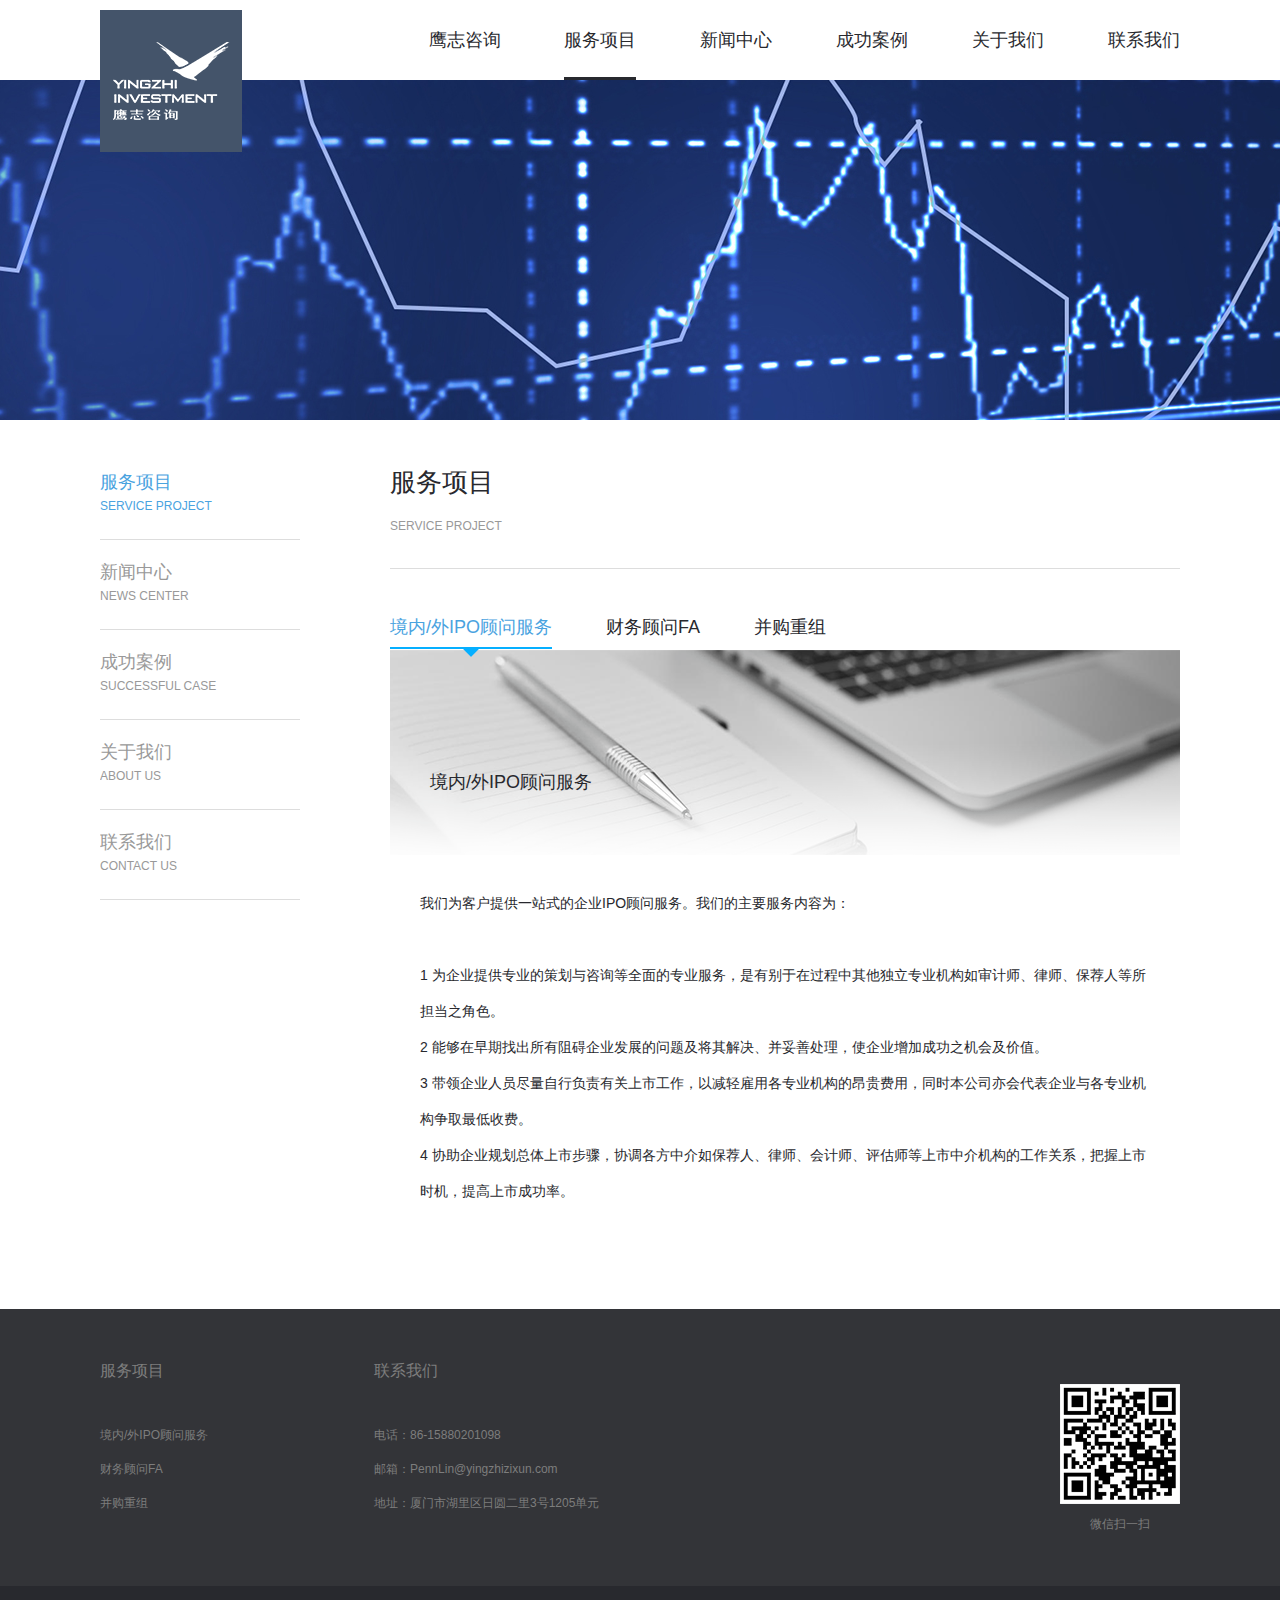
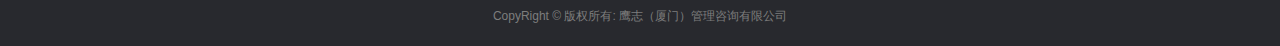
<file: service.html>
<!DOCTYPE html>
<html>
<head>
<meta charset="utf-8">
<meta http-equiv="X-UA-Compatible" content="IE=edge,chrome=1">
<title>鹰志(厦门)管理咨询有限公司</title>
<meta name="keywords" content="鹰志(厦门)管理咨询有限公司" />
<meta name="description" content="鹰志(厦门)管理咨询有限公司是综合性的财务顾问公司，服务范围包括上市融资顾问、私募及并购顾问、财税及管理顾问、税务筹划、内部监控及风险管理。" />
<link href="css/common.css" rel="stylesheet">
</head>
<body>
	<div class="wrap top-nav">
		<div class="center relative">
			<a class="logo" href=""></a>
			<p class="nav">
				<a href="index.html">鹰志咨询</a>
				<a class="on" href="service.html">服务项目</a>
				<a href="news.html">新闻中心</a>
				<a href="case.html">成功案例</a>
				<a href="about.html">关于我们</a>
				<a href="contact.html">联系我们</a>
			</p>
		</div>
	</div>
	<div class="wrap banner1 relative" style="background:url(images/service-banner.jpg) center center"></div>
	<div class="wrap">
		<div class="center main-box">
			<div class="left-nav">
				<a class="on" href="service.html">
					<span>服务项目</span>
					<i>SERVICE PROJECT</i>
				</a>
				<a href="news.html">
					<span>新闻中心</span>
					<i>NEWS CENTER</i>
				</a>
				<a href="case.html">
					<span>成功案例</span>
					<i>SUCCESSFUL CASE</i>
				</a>
				<a href="about.html">
					<span>关于我们</span>
					<i>ABOUT US</i>
				</a>
				<a href="contact.html">
					<span>联系我们</span>
					<i>CONTACT US</i>
				</a>
			</div>
			<div class="right-box">
				<div class="main-tit">
					<p>服务项目</p>
					<span class="bb-line">SERVICE PROJECT</span>
				</div>
				<div class="wen-box">
					<div class="ser-tab">
						<span class="on">境内/外IPO顾问服务<i></i></span>
						<span>财务顾问FA<i></i></span>
						<span>并购重组<i></i></span>
					</div>
					<div class="ser-main">
						<div class="ser-pic relative">
							<img src="images/ser1.png">
							<span>境内/外IPO顾问服务</span>
						</div>
						<div class="wen-box wen-mg">
							我们为客户提供一站式的企业IPO顾问服务。我们的主要服务内容为：<br><br>
							1 为企业提供专业的策划与咨询等全面的专业服务，是有别于在过程中其他独立专业机构如审计师、律师、保荐人等所担当之角色。<br>
							2 能够在早期找出所有阻碍企业发展的问题及将其解决、并妥善处理，使企业增加成功之机会及价值。<br>
							3 带领企业人员尽量自行负责有关上市工作，以减轻雇用各专业机构的昂贵费用，同时本公司亦会代表企业与各专业机构争取最低收费。<br>
							4 协助企业规划总体上市步骤，协调各方中介如保荐人、律师、会计师、评估师等上市中介机构的工作关系，把握上市时机，提高上市成功率。
						</div>
					</div>
					<div class="ser-main none">
						<div class="ser-pic relative">
							<img src="images/ser1.png">
							<span>财务顾问FA</span>
						</div>
						<div class="wen-box wen-mg">
							对于许多发展中的企业来说，往往在管理上、资源上面临发展瓶颈，有必要在企业发展过程中进行股权融资，引进具有说服力和整合资源的战略合作伙伴，缓解发展中的资金压力，迅速提高企业综合竞争力，提升企业价值。<br><br>
							我们的主要服务内容为：<br>
							1、	协助企业草拟《商业计划书》<br>
							2、	协助企业筛选合适的投资人<br>
							3、	审慎调查投资方背景情况<br>
							4、	协助企业进行融资推荐和商务谈判<br>
							5、	协助企业进行价值评估和价格谈判<br>
							6、	引入审计、评估和法律中介机构<br>
							7、	协助企业私募融资协议的制作、修改和签署<br>
							8、	协助办理股权交割、验资、工商变更注册等事宜
						</div>
					</div>
					<div class="ser-main none">
						<div class="ser-pic relative">
							<img src="images/ser1.png">
							<span>并购重组</span>
						</div>
						<div class="wen-box wen-mg">
							并购重组将从根本上改变公司的资产价值、股权结构、治理结构，是一家企业价值变动的重要因素。鹰志咨询可利用自身优势，为收购方或被收购方的并购行为提供的全过程的顾问服务。<br><br>
							我们的服务内容包括：<br>
							1、	协助企业根据战略或财务的需要物色收购对象和目标<br>
							2、	协助设计系统的重组或收购方案，包括交易策略与时机安排<br>
							3、	协助遴选不同律师事务所及会计师事务所、资产评估机构和技术顾问公司等专业机构，协调中介机构的工作<br>
							4、	设计和安排并购融资，包括各类股权融资和债券融资<br>
							5、	协助企业取得监管机构审批和进行必要的信息披露<br>
							6、	协助中介机构对收购目标实施尽职调查、价值评估
						</div>
					</div>
				</div>
			</div>
		</div>
	</div>


	<div class="wrap dark1 padding">
		<div class="center bottom">
			<dl>
				<dt>服务项目</dt>
				<dd><a href="service.html?a=1">境内/外IPO顾问服务</a></dd>
				<dd><a href="service.html?a=2">财务顾问FA</a></dd>
				<dd><a href="service.html?a=3">并购重组</a></dd>
			</dl>
			<dl>
				<dt>联系我们</dt>
				<dd>电话：86-15880201098</dd>
				<dd>邮箱：PennLin@yingzhizixun.com</dd>
				<dd>地址：厦门市湖里区日圆二里3号1205单元</dd>
			</dl>
			<div class="bottom-qr fr">
				<img src="images/qr.png" />微信扫一扫
			</div>
		</div>
	</div>
	<div class="wrap dark2">
		<div class="center footer">CopyRight © 版权所有: 鹰志（厦门）管理咨询有限公司</div>
	</div>
</body>
<script src="js/jquery-1.8.0.min.js"></script>
<script>
$(document).ready(function(){
    var url_a = getUrlParam('a');
	url_a=url_a-1;
	if (url_a<0 || url_a>2){
		url_a = 0
	}
    $(".ser-tab span").removeClass('on');
	$(".ser-tab").find("span").eq(url_a).addClass('on');
	$(".ser-main").addClass("none");
	$(".ser-main").eq(url_a).removeClass('none')


function getUrlParam(name){
    var reg = new RegExp("(^|&)"+ name +"=([^&]*)(&|$)");
    var r = window.location.search.substr(1).match(reg);
    if (r!=null) return unescape(r[2]);
    return null;
}

    $(".ser-tab span").click(function(){
        var _index = $(this).index();
        $(".ser-tab span").removeClass('on');
        $(this).addClass('on');
        $(".ser-main").addClass("none");
        $(".ser-main").eq(_index).removeClass('none')
    })
	});
</script>
</html>
</file>
<file: css/common.css>
@charset "UTF-8";
/* css reset */
body,div,dl,dt,dd,ul,ol,li,h1,h2,h3,h4,h5,h6,pre,code,form,fieldset,legend,input,button,textarea,p,blockquote,th,td { margin:0; padding:0; }
body { background:#fff; color:#28292e; font-size:14px; font-family: Microsoft yahei, Verdana, Arial, Helvetica, sans-serif; line-height: 24px}
td,th,caption { font-size:14px; }
h1, h2, h3, h4, h5, h6 { font-weight:normal; font-size:100%; }
address, caption, cite, code, dfn, em, strong, th, var { font-style:normal; font-weight:normal;}
a { color:#28292e; text-decoration:none;transition:all .3s; -moz-transition:all .3s; -ms-transition:all .3s; -o-transition:all .3s; -webkit-transition:all .3s }
a:hover { text-decoration:none }
img { border:none; }
ol,ul,li { list-style:none; }
input, textarea, select, button { font:14px microsoft yahei,Verdana,Helvetica,Arial,sans-serif; outline: none }
table { border-collapse:collapse; }
.clearfix:after {content: "."; display: block; height:0; clear:both; visibility: hidden;}
.clearfix { *zoom:1; }
.fl{float:left}
.fr{float:right !important}
.relative{position: relative;}
.shadow{-moz-box-shadow:0 0 5px #000; -webkit-box-shadow:0 0 5px #000; box-shadow:0 0 5px #666; }
.transition{transition:all .3s; -moz-transition:all .3s; -ms-transition:all .3s; -o-transition:all .3s; -webkit-transition:all .3s}
.grey{background: #eee;}
.padding{padding: 50px 0}
.clear-bg{background: none !important}
.mt80{margin-top: 80px}
.dark1{background: #333438}
.dark2{background: #28292e}
.none{display: none}


.wrap{width: 100%; height: auto; float: left;}
.center{width: 1080px; margin: 0 auto;}

.top-nav{height: 80px; background: #fff}
.top-nav .center{height: 80px}
.logo{width: 142px; height: 142px; background: #44546A url(../images/logo.png) center center no-repeat; position: absolute; left: 0; top: 10px; z-index: 9}
.nav{height: 80px; float: right;}
.nav a{ height: 74px; line-height: 74px; margin-top: 3px;font-size: 18px; display: inline-block; margin-left: 60px;border-bottom: 3px solid #fff;transition:all .3s; -moz-transition:all .3s; -ms-transition:all .3s; -o-transition:all .3s; -webkit-transition:all .3s}
.nav .on{border-bottom: 3px solid #28292e}
.nav a:hover{border-bottom: 3px solid #28292e}

.banner{height: 490px}
.banner-wen{position: absolute; top: 50%; left: 50%; z-index: 2;width: 503px; height: 163px; background: url(../images/banner-wen.png) no-repeat; margin: -81px 0 0 -251px}
.swiper-container {width: 100%;height: 100%;margin-left: auto;margin-right: auto;}
.swiper-slide {text-align: center;font-size: 18px;background: #fff;display: -webkit-box;display: -ms-flexbox;display: -webkit-flex;display: flex;-webkit-box-pack: center;-ms-flex-pack: center;-webkit-justify-content: center;justify-content: center;-webkit-box-align: center;-ms-flex-align: center;-webkit-align-items: center;align-items: center;}

.center-tit{height: 50px; line-height: 50px; font-size: 26px; text-align: center; background: url(../images/line.png) center bottom no-repeat; margin-bottom: 30px}
.left-tit{height: 50px; line-height: 50px; font-size: 26px; text-align: left; background: url(../images/line.png) left bottom no-repeat; margin-bottom: 30px}
.left-tit a{display: block; float: right; font-size: 14px; color: #666}
.left-tit a:hover{color: #4aa3df}
.center-subtit{width: 70%;line-height: 30px; text-align: center; margin: 0 0 0 15%; color: #666}
.superiority dl{width: 360px;float: left; padding: 20px 0;
    background:url([data-uri]) right repeat-y}
.superiority dl dd,.superiority dl dt{width: 260px; margin-left: 50px}
.superiority dl dt{text-align: center; font-size: 18px; margin: 40px 0 20px 50px}
.superiority dl dd{color: #666; text-align: center}
.superiority dl .pic{text-align: center;}

/*.ser-box{margin-top: 40px;}
.ser-list{height: 170px; width: 518px; border: 1px solid #eee;transition:all .3s; -moz-transition:all .3s; -ms-transition:all .3s; -o-transition:all .3s; -webkit-transition:all .3s}
.ser-list .pic{width: 172px; height: 172px; display: block; position: relative; float: left; overflow: hidden; left: -1px; top: -1px}
.ser-list .fr{left: 1px}
.ser-list .pic img{width: 172px; height: 172px;transition:all .3s; -moz-transition:all .3s; -ms-transition:all .3s; -o-transition:all .3s; -webkit-transition:all .3s;-webkit-filter: blur(0px);-moz-filter: blur(0px);-ms-filter: blur(0px);filter: blur(0px)}
.ser-list .pic .cover{position: absolute; top: -180px; left: 0;right: 0; bottom:0; z-index: 2;width: 100%; height: 100%; background: rgba(74,163,223,.6) url(../images/icon-view.png) center center no-repeat;transition:all .3s; -moz-transition:all .3s; -ms-transition:all .3s; -o-transition:all .3s; -webkit-transition:all .3s}
.ser-list p{width: 248px; margin-left: 50px; float: left}
.ser-list a{width: 248px; margin:15px 0 0 50px; float: left; color: #666; font-size: 12px}
.ser-list .ser-tit{font-size: 18px; margin: 20px 0 12px 50px}
.ser-list .ser-wen{color: #666; line-height: 20px; font-size: 12px}
.ser-list:hover .pic img{-webkit-filter: blur(4px);-moz-filter: blur(4px);-ms-filter: blur(4px);filter: blur(4px)}
.ser-list:hover .cover{top:0}
.ser-list:hover a{color: #4aa3df}
.ser-list:hover{box-shadow: 0 0 57px rgba(0,0,0,.36)}*/

.ser-box{margin-top: 40px;}
.ser-list{height: 170px; width: 338px; border: 1px solid #eee;transition:all .3s; -moz-transition:all .3s; -ms-transition:all .3s; -o-transition:all .3s; -webkit-transition:all .3s}
.ser-list .pic{width: 102px; height: 172px; display: block; position: relative; float: left; overflow: hidden; left: -1px; top: -1px}
.ser-list .fr{left: 1px}
.ser-list .pic img{width: 172px; height: 172px; margin-left:-42px;transition:all .3s; -moz-transition:all .3s; -ms-transition:all .3s; -o-transition:all .3s; -webkit-transition:all .3s;-webkit-filter: blur(0px);-moz-filter: blur(0px);-ms-filter: blur(0px);filter: blur(0px)}
.ser-list .pic .cover{position: absolute; top: -180px; left: 0;right: 0; bottom:0; z-index: 2;width: 100%; height: 100%; background: rgba(74,163,223,.6) url(../images/icon-view.png) center center no-repeat;transition:all .3s; -moz-transition:all .3s; -ms-transition:all .3s; -o-transition:all .3s; -webkit-transition:all .3s}
.ser-list p{width: 175px; margin-left: 30px; float: left}
.ser-list a{width: 175px; margin:15px 0 0 30px; float: left; color: #666; font-size: 12px}
.ser-list .ser-tit{font-size: 18px; margin: 20px 0 12px 30px}
.ser-list .ser-wen{color: #666; line-height: 20px; font-size: 12px}
.ser-list:hover .pic img{-webkit-filter: blur(4px);-moz-filter: blur(4px);-ms-filter: blur(4px);filter: blur(4px)}
.ser-list:hover .cover{top:0}
.ser-list:hover a{color: #4aa3df}
.ser-list:hover{box-shadow: 0 0 57px rgba(0,0,0,.36)}
.ml30{margin-left: 30px}

.about{height: 320px}
.about-pic1{width: 320px; height: 320px; position: absolute; right:70px; bottom:-120px; z-index: 2; background: url(../images/about-pic.png) no-repeat}
.about-pic2{width: 120px; height: 230px; position: absolute; right: 0; top: 40px; z-index: 1; background: #c9c9c9}
.about-wen{width: 780px; position: absolute;top: 80px; left:0; z-index: 3; color: #666; line-height: 30px}
.about-btn{width: 206px; height: 46px; position: absolute; left: 568px; bottom: 0; z-index: 3; background: #4aa3df; color: #fff; text-align: center; line-height: 46px}
.about-btn:hover{background: #0a8bcc}
.ind-news-box{width: 1110px}
.ind-news-list{width: 247px; height: auto; display: block; float: left; overflow: hidden; margin: 30px 30px 0 0}
.ind-news-list span{width: 100%; display: block; float: left}
.ind-news-list .pic{width: 247px; height: 120px; overflow: hidden;}
.ind-news-list .pic img{width: 100%;transition:all .3s; -moz-transition:all .3s; -ms-transition:all .3s; -o-transition:all .3s; -webkit-transition:all .3s}
.ind-news-list .tit{font-size: 16px;margin-top: 10px;overflow: hidden;text-overflow:ellipsis;white-space: nowrap;transition:all .3s; -moz-transition:all .3s; -ms-transition:all .3s; -o-transition:all .3s; -webkit-transition:all .3s}
.ind-news-list .time{font-size: 12px; color: #999; margin: 1px 0}
.ind-news-list .wen{ font-size:12px;color: #666;text-overflow: ellipsis;display: box;display: -webkit-box;line-clamp: 2;-webkit-line-clamp: 2;-webkit-box-orient: vertical;}
.ind-news-list:hover .pic img{-o-transform:scale(1.2);-ms-transform:scale(1.2);-moz-transform:scale(1.2);-webkit-transform:scale(1.2);transform:scale(1.2) }
.ind-news-list:hover .tit{color:#0a8bcc }
.bottom dl{display: inline-block; float: left;margin-right: 166px; color: #7d7d7d}
.bottom dl dt{color: #7d7d7d; font-size: 16px; margin-bottom: 40px}
.bottom dl dd{margin-top: 10px; font-size:12px}
.bottom dl dd a{color: #7d7d7d}
.bottom dl dd a:hover{text-decoration: underline}
.bottom-qr{width: 120px; text-align: center; font-size: 12px; color: #7d7d7d;margin-top: 25px}
.bottom-qr img{width: 120px; height: 120px;}
.footer{font-size: 12px; color: #7d7d7d; text-align: center; line-height: 60px; height: 60px}

.banner1{height: 340px}
.main-box{padding: 30px 0 100px 0; overflow: hidden;}
.left-nav{width: 200px; height: auto; float: left}
.left-nav a{width: 100%; height: auto; display: block; padding:20px 0 21px 0; border-bottom:1px solid #ddd}
.left-nav a span{width: 100%; display: block; color: #999; font-size: 18px;transition:all .3s; -moz-transition:all .3s; -ms-transition:all .3s; -o-transition:all .3s; -webkit-transition:all .3s}
.left-nav a i{width: 100%; display: block; font-style: normal; color: #999; font-size: 12px;transition:all .3s; -moz-transition:all .3s; -ms-transition:all .3s; -o-transition:all .3s; -webkit-transition:all .3s}
.left-nav .on span,.left-nav .on i{color: #4aa3df}
.left-nav a:hover span,.left-nav a:hover i{color: #4aa3df}
.right-box{width: 790px; height: auto; float: right;}
.main-tit{width: 100%; margin: 20px 0 40px 0}
.main-tit p{font-size: 26px; margin-bottom: 20px}
.main-tit span{font-size: 12px; color: #999}
.wen-box{margin-top:30px; line-height: 36px}
.wen-mg{margin: 30px 30px 0 30px }
.map{width: 780px; height: 360px}
#l-map{height:360px;width:100%;}
.case-list{width: 240px; margin: 0 30px 30px 0; text-align: center; float: left; color: #7d7d7d; font-size: 12px}
.case-list:nth-of-type(3n){margin-right: 0}
.case-list span {width: 238px; height: 163px;border: 1px solid #ddd; float: left; text-align: center; line-height: 163px}
.case-list span img{max-width: 90%; max-height: 90%; vertical-align: middle;}
ul.pagination {display: inline-block;padding: 0;margin-top: 20px; float: right;}
ul.pagination li {display: inline;}
ul.pagination li a {color: #28292e;float: left;padding: 8px 16px;text-decoration: none;}
ul.pagination li a.active {background-color: #4aa3df;color: white;}
ul.pagination li a:hover:not(.active) {background-color: #ddd;}
.bb-line{border-bottom: 1px solid #ddd; width: 100%; display: block; padding-bottom: 30px}
.ser-tab span{font-size: 18px; margin-right: 50px; position: relative; cursor: pointer;}
.ser-tab span i{width: 100%; height: 10px; position: absolute; bottom: -20px; left: 0; z-index: 3;background: url(../images/ser-tab.png) center bottom no-repeat; display: none}
.ser-tab .on{color: #4aa3df}
.ser-tab .on i{display: block}
.ser-pic{width: 100%; height: 205px;}
.ser-pic span{position: absolute;bottom: 55px; left: 40px;font-size: 18px}
.ser-main{margin-top: 4px}
.news-list{width: 100%; height: 100px; display: block; float: left; margin-bottom: 30px;transition:all .3s; -moz-transition:all .3s; -ms-transition:all .3s; -o-transition:all .3s; -webkit-transition:all .3s}
.news-pic{width: 126px; height: 100px; display: block; float: left; overflow: hidden;}
.news-pic img{width: 100%; height: 100%;transition:all .3s; -moz-transition:all .3s; -ms-transition:all .3s; -o-transition:all .3s; -webkit-transition:all .3s}
.news-wen{width: 480px; height: 100px; display: block; float: left; margin-left: 30px}
.news-wen .tit{font-size: 16px; width: 100%;overflow: hidden;text-overflow:ellipsis;white-space: nowrap; float: left; margin: 5px 0;transition:all .3s; -moz-transition:all .3s; -ms-transition:all .3s; -o-transition:all .3s; -webkit-transition:all .3s}
.news-wen .wen{width: 100%; height: 50px; line-height: 25px; overflow: hidden;font-size: 12px; color: #999;text-overflow: ellipsis;display: box;display: -webkit-box;line-clamp: 2;-webkit-line-clamp: 2;-webkit-box-orient: vertical;}
.news-time{width: auto; height: 60px; font-size: 30px; line-height: 30px;float: right;color: #ccc; margin-top: 35px}
.news-time i{font-size: 14px; font-style: normal;}
.news-list:hover{background: #f2f2f2}
.news-list:hover .tit{color: #4aa3df}
.news-list:hover .news-pic img{-o-transform:scale(1.2);-ms-transform:scale(1.2);-moz-transform:scale(1.2);-webkit-transform:scale(1.2);transform:scale(1.2) }
.news-main-tit{font-size: 18px; font-weight: bold; text-align: center; width: 100%}
.news-main-time{color: #999; text-align: center;}
.news-main{margin-top: 30px}
.news-main img{margin: 10px auto; text-align: center;}
</file>
